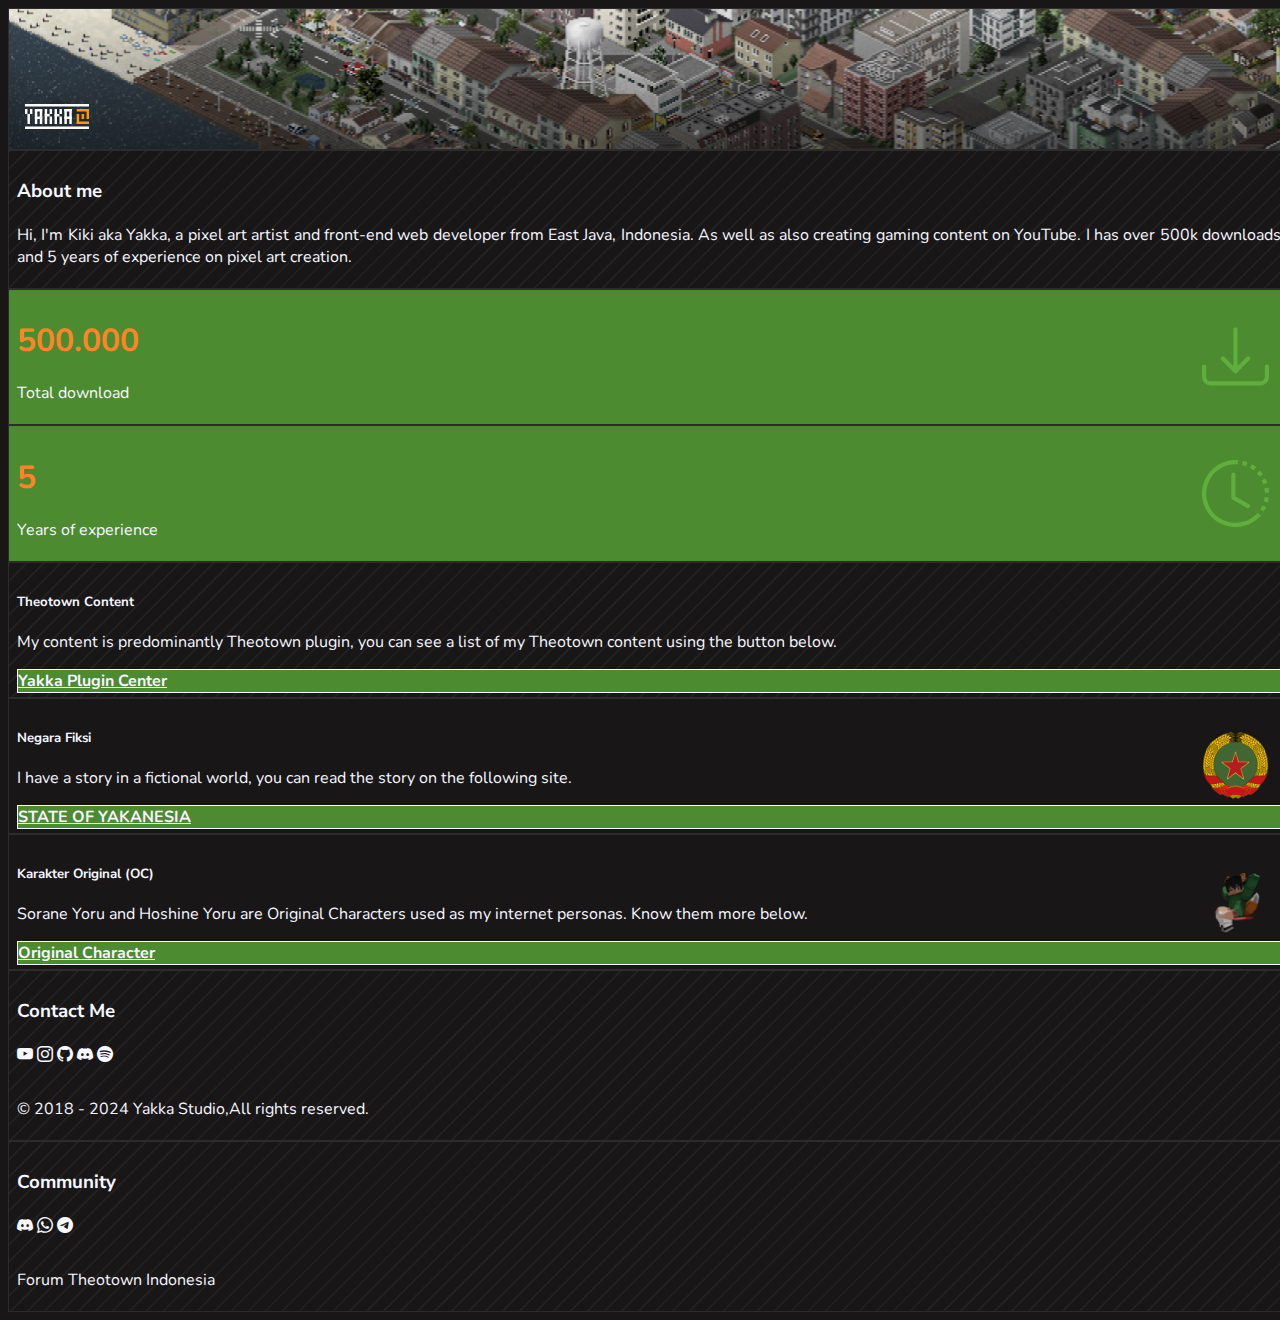
<file: index_en.html>
<!DOCTYPE html>
<html lang="en">
  <head>
    <!--General meta-->
    <meta http-equiv="Content-Type" content="text/html; charset=UTF-8" />
    <link rel="icon" href="IMG/ICON.png" type="image/x-icon" />
    <link rel="shortcut icon" href="IMG/ICON.png" type="image/x-icon" />
    <meta
      name="keywords"
      content="kiki012,kiki 012,kiki012 github,kiki012 orang,kiki012 theotown,kiki012 theotown build,kiki012 theotown game,kiki012 theotown indonesia,Yakka,Yakka theotown,Yakka theotown build,Yakka theotown game,Yakka theotown indonesia,theotown,theotown plugin,theotown forum,theotown best city,theotown best plugins,theotown download,theotown discord,download plugin theotown"
    />
    <!--Ikon situs-->
    <meta name="viewport" content="width=device-width, initial-scale=1.0" />

    <!-- Primary Meta Tags -->
    <title>Kiki012 website - Official</title>
    <meta name="title" content="Kiki012 website - Official " />
    <meta name="description" content="Kiki012 official website, contains his biography, social media links, and content." />

    <!-- Open Graph / Facebook -->
    <meta property="og:type" content="website" />
    <meta property="og:url" content="https://kiki012184.github.io/Kiki012.TT.id/" />
    <meta property="og:title" content="Kiki012 website - Official " />
    <meta property="og:description" content="Kiki012 official website, contains his biography, social media links, and content." />
    <meta property="og:image" content="https://kiki012184.github.io/Kiki012.TT.id/IMG/WEBBANNER.png" />

    <!-- Twitter -->
    <meta property="twitter:card" content="summary_large_image" />
    <meta property="twitter:url" content="https://kiki012184.github.io/Kiki012.TT.id/" />
    <meta property="twitter:title" content="Kiki012 website - Official " />
    <meta property="twitter:description" content="Kiki012 official website, contains his biography, social media links, and content." />
    <meta property="twitter:image" content="https://kiki012184.github.io/Kiki012.TT.id/IMG/WEBBANNER.png" />

    <!-- stylesheet script-->
    <link href="https://cdn.jsdelivr.net/npm/bootstrap@5.3.0/dist/css/bootstrap.min.css" rel="stylesheet" integrity="sha384-9ndCyUaIbzAi2FUVXJi0CjmCapSmO7SnpJef0486qhLnuZ2cdeRhO02iuK6FUUVM" crossorigin="anonymous" />
    <link rel="stylesheet" href="https://cdn.jsdelivr.net/npm/bootstrap-icons@1.10.5/font/bootstrap-icons.css" />
    <link rel="stylesheet" href="https://cdnjs.cloudflare.com/ajax/libs/animate.css/4.1.1/animate.min.css" />

    <script src="https://cdn.jsdelivr.net/npm/bootstrap@5.3.0/dist/js/bootstrap.bundle.min.js" integrity="sha384-geWF76RCwLtnZ8qwWowPQNguL3RmwHVBC9FhGdlKrxdiJJigb/j/68SIy3Te4Bkz" crossorigin="anonymous"></script>

    <link rel="stylesheet" href="customstyle.css" type="text/css" />
  </head>
  <body class="ykbody">
    <div class="row justify-content-center mt-3 mt-lg-5 h-100 w-100"><div class="col-12 col-md-10 col-lg-8">
      <div class="row gx-1 gy-2 mb-2">
        <div class="col-12 col-md-4 col-lg-3">
          <div class="container-fluid bento bg-logo">
            <img class="logo" src="IMG/yklgsvg.svg">
          </div>
        </div>
        <div class="col-12 col-md-8 col-lg-6">
          <div class="container-fluid bento bg-strip">
            <h3>About me</h3>
            <p>Hi, I'm Kiki aka Yakka, a pixel art artist and front-end web developer from East Java, Indonesia.  As well as also creating gaming content on YouTube. I has over 500k downloads and 5 years of experience on pixel art creation.</p>
          </div>
        </div>
        <div class="col-12 col-md-12 col-lg-3">
          <div class="row gx-1 gy-1 h-100">
            <div class="col-6 col-lg-12">
              <div class="container-fluid bento bg-qckinfo bg-tdown">
                <h1 class="txt-orgcl my-1">500.000</h1>
                <p class="my-0">Total download</p>
              </div>
            </div>
            <div class="col-6 col-lg-12">
              <div class="container-fluid bento bg-qckinfo bg-texp">
                <h1 class="txt-orgcl my-1">5</h1>
                <p class="my-0">Years of experience</p>
              </div>
            </div>
          </div>
        </div>

      </div>
      <div class="row gx-1 gy-2 mb-2">
        <div class="col-12 col-md-4">
          <div class="container-fluid bento bg-strip">
            <h5>Theotown Content</h5>
            <p>My content is predominantly Theotown plugin, you can see a list of my Theotown content using the button below.</p>
            <a href="https://kiki012184.github.io/Yakka.id/" class="btn btn-ben">Yakka Plugin Center</a>
          </div>
        </div>
        <div class="col-12 col-md-4">
          <div class="container-fluid bento bg-FICNAT">
            <h5>Negara Fiksi</h5>
            <p>I have a story in a fictional world, you can read the story on the following site.</p>
            <a href="#" class="btn btn-ben disabled">STATE OF YAKANESIA</a>
          </div>
        </div>
        <div class="col-12 col-md-4">
          <div class="container-fluid bento bg-OC">
            <h5>Karakter Original (OC)</h5>
            <p>Sorane Yoru and Hoshine Yoru are Original Characters used as my internet personas. Know them more below.</p>
            <a href="#" class="btn btn-ben disabled">Original Character</a>
          </div>
        </div>
      </div>
      <div class="row gx-1 gy-2">
        <div class="col-12 col-md-6">
          <div class="container-fluid bento bg-strip">
            <h3>Contact Me</h3>
            <p class="mb-2 w-100">
              <a href="https://youtube.com/@Kiki012-Yakka" class="btn btn-sm btn-ftr"><i class="bi bi-youtube"></i></a>
              <a href="https://instagram.com/kiki012.id" class="btn btn-sm btn-ftr"><i class="bi bi-instagram"></i></a>
              <a href="https://github.com/Kiki012184" class="btn btn-sm btn-ftr"><i class="bi bi-github"></i></a>
              <a href="https://discord.com/invite/PAmzM3Xqbh" class="btn btn-sm btn-ftr"><i class="bi bi-discord"></i></a>
              <a href="https://open.spotify.com/user/31zuydqhavxuig2wm2y3bydwuday?si=fu8EzOAsSa65QNyuRxI7_w" class="btn btn-sm btn-ftr"><i class="bi bi-spotify"></i></a>
            </p>
            <p>© 2018 - 2024 Yakka Studio,All rights reserved.</p>
          </div>
        </div>
        <div class="col-12 col-md-6">
          <div class="container-fluid bento bg-strip">
            <h3>Community</h3>
            <p class="mb-2 w-100">
              <a href="https://discord.com/invite/rREXcG4vSA" class="btn btn-sm btn-ftr"><i class="bi bi-discord"></i></a>
              <a href="https://chat.whatsapp.com/LvVy3RvijDw4cPuOFp5oPr" class="btn btn-sm btn-ftr"><i class="bi bi-whatsapp"></i></a>
              <a href="https://t.me/forumtheotownindonesia" class="btn btn-sm btn-ftr"><i class="bi bi-telegram"></i></a>
            </p>
            <p>Forum Theotown Indonesia</p>
          </div>
        </div>
      </div>
    </div></div>

  </body>
</html>
</file>
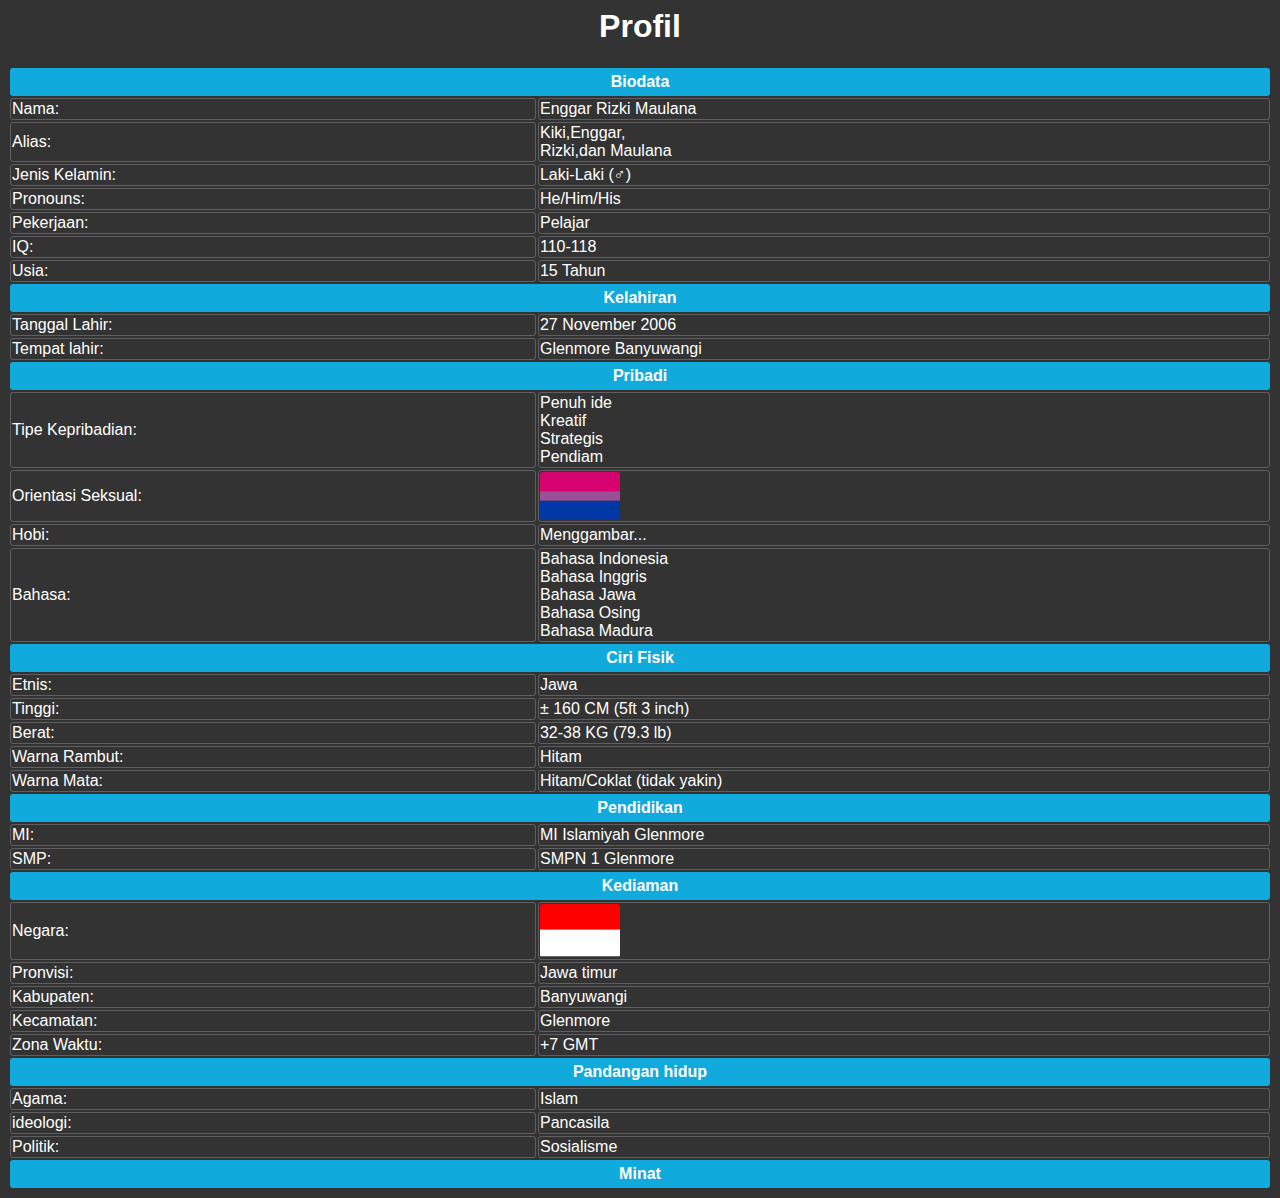
<file: Profile.html>
<!<!DOCTYPE HTML>
    <html>
    <head>
        <style>
            .main {
                background-color: #333333;
                color: #ffffff;
                font-family: Arial;
            }
            .w-100 {
                width: 100%;
            }
            h1,h2,h3,h4,h5,h6 {
                text-align: center;
            }
            table {
                max-width: 100%;
            }
            th {
                background-color: #11aadd;
                padding: 5px;
                border-radius: 3px;
            }
            tr,td {
                border: 1px solid rgba(200,200,200,.3);
                border-radius: 3px;
            }
            /*.prg-25 {
                background-color: rgb(190,80,80);
                padding: 1px 12.5%;
            }
            .prg-50 {
                background-color: rgb(190,190,80);
                padding: 1px 25%;
            }
            .prg-75 {
                background-color: rgb(100,190,80);
                padding: 1px 37.5%;
            }
            .prg-100 {
                background-color: #ffffaa;
                padding: 1px 50%;
            }*/
            .flag {
                max-width: 5rem;
                border-radius: 3px;
            }
        </style>
    </head>
    <body class="Main">
        <h1>Profil</h1>
        <table class="w-100">
            <tr>
                <th colspan="10">Biodata</th>
            </tr>
            <tr>
                <td>Nama:</td>
                <td>Enggar Rizki Maulana</td>
            </tr>
            <tr>
                <td>Alias:</td>
                <td>Kiki,Enggar,<br>Rizki,dan Maulana</td>
            </tr>
            <tr>
                <td>Jenis Kelamin:</td>
                <td>Laki-Laki (♂)</td>
            </tr>
            <tr>
                <td>Pronouns:</td>
                <td>He/Him/His</td>
            </tr>
            <tr>
                <td>Pekerjaan:</td>
                <td>Pelajar</td>
            </tr>
            <tr>
                <td>IQ:</td>
                <td>110-118</td>
            </tr>
            <tr>
                <td>Usia:</td>
                <td>15 Tahun</td>
            </tr>
            <tr>
                <th colspan="10">Kelahiran</th>
            </tr>
            <tr>
                <td>Tanggal Lahir:</td>
                <td>27 November 2006</td>
            </tr>
            <tr>
                <td>Tempat lahir:</td>
                <td>Glenmore Banyuwangi</td>
            </tr>
            <tr>
                <th colspan="10">Pribadi</th>
            </tr>
            <tr>
                <td>Tipe Kepribadian:</td>
                <td>Penuh ide<br>Kreatif<br>Strategis<br>Pendiam</td>
            </tr>
            <tr>
                <td>Orientasi Seksual:</td>
                <td>
                    <svg xmlns="http://www.w3.org/2000/svg" viewBox="0 0 800 480" class="flag">
                        <g fill-rule="evenodd">
                            <rect width="800" height="192" fill="#d60270" />
                            <rect width="800" height="96" y="192" fill="#9b4f96" />
                            <rect width="800" height="192" y="288" fill="#0038a8" />
                        </g>
                    </svg>
                </td>
            </tr>
            <tr>
                <td>Hobi:</td>
                <td>Menggambar...</td>
            </tr>
            <tr>
                <td>Bahasa:</td>
                <td>Bahasa Indonesia<br>Bahasa Inggris<br>Bahasa Jawa<br>Bahasa Osing<br>Bahasa Madura</td>
            </tr>
            <tr>
                <th colspan="10">Ciri Fisik</th>
            </tr>
            <tr>
                <td>Etnis:</td>
                <td>Jawa</td>
            </tr>
            <tr>
                <td>Tinggi:</td>
                <td>± 160 CM (5ft 3 inch)</td>
            </tr>
            <tr>
                <td>Berat:</td>
                <td>32-38 KG (79.3 lb)</td>
            </tr>
            <tr>
                <td>Warna Rambut:</td>
                <td>Hitam</td>
            </tr>
            <tr>
                <td>Warna Mata:</td>
                <td>Hitam/Coklat (tidak yakin)</td>
            </tr>
            <tr>
                <th colspan="10">Pendidikan</th>
            </tr>
            <tr>
                <td>MI:</td>
                <td>MI Islamiyah Glenmore</td>
            </tr>
            <tr>
                <td>SMP:</td>
                <td>SMPN 1 Glenmore</td>
            </tr>
            <tr>
                <th colspan="10">Kediaman</th>
            </tr>
            <tr>
                <td>Negara:</td>
                <td>
                    <svg xmlns="http://www.w3.org/2000/svg" viewBox="0 0 600 400" class="flag">
                        <g fill-rule="evenodd">
                            <rect width="800" height="200" fill="#FF0000" />
                            <rect width="800" height="200" y="192" fill="#FFFFFF" />
                        </g>
                    </svg></td>
            </tr>
            <tr>
                <td>Pronvisi:</td>
                <td>Jawa timur</td>
            </tr>
            <tr>
                <td>Kabupaten:</td>
                <td>Banyuwangi</td>
            </tr>
            <tr>
                <td>Kecamatan:</td>
                <td>Glenmore</td>
            </tr>
            <tr>
                <td>Zona Waktu:</td>
                <td>+7 GMT</td>
            </tr>

            <tr>
                <th colspan="2">Pandangan hidup</th>
            </tr>
            <tr>
                <td>Agama:</td>
                <td>Islam</td>
            </tr>
            <tr>
                <td>ideologi:</td>
                <td>Pancasila</td>
            </tr>
            <tr>
                <td>Politik:</td>
                <td>Sosialisme</td>
            </tr>
            <tr>
                <th colspan="2">Minat</th>
            </tr>
        </table>
    </body>
</html>
</file>
<file: customstyle.css>
@import url("https://fonts.googleapis.com/css2?family=Cabin&display=swap");
@import url("https://fonts.googleapis.com/css2?family=Montserrat:wght@500&display=swap");
@import url("https://fonts.googleapis.com/css2?family=Orbitron&display=swap");
@import url("https://fonts.googleapis.com/css2?family=Raleway&display=swap");
@import url('https://fonts.googleapis.com/css2?family=Nunito&family=Nunito+Sans&display=swap');
@import url('https://fonts.googleapis.com/css2?family=EB+Garamond&display=swap');
@import url('https://cdnjs.cloudflare.com/ajax/libs/animate.css/4.1.1/animate.min.css');

/* Generated pallete from: https://coolors.co/f7f7ff-4d8b31-dde8b9-181617-ff8427 */
:root {
  --YKCL-01: rgb(247, 247, 255); /* White #f7f7ff */
  --YKCL-02: rgb(77, 139, 49); /*Dark Green #4d8b31 */
  --YKCL-03: rgb(221, 232, 185); /*Light Green #dde8b9 */
  --YKCL-04: rgb(24, 22, 23); /* Black 1 #181617 */
  --YKCL-05: rgb(45, 43, 44); /*Black 2 #131117 */
  --YKCL-06: rgb(255, 132, 39); /* Digital Fox orange #ff8427 */
  
  --TTCL-01: #CEE5ED; /*Border*/
  --TTCL-02: #3D5F6B; /*Background*/
  --TTCL-03: #60828E; /*Overlay*/
  
  --YKGR-01: linear-gradient(to bottom,#191B55,#7F246C); /* Gradient NGNL */
  
  --YKFT-PRIM: "Cabin",Sans-Serif;
  --YKFT-SEC: "Montserrat",Sans-Serif;
  
  
}
/* Elements */
body {
  font-family: "Cabin", sans-serif;
  color: var(--YKCL-01);
}
img,
svg {
  max-width: 100%;
  overflow-x: scroll;
}
h1,h2,h3,h4,h5,h6 {
  font-family: "Nunito Sans",Sans-Serif;
  font-weight: bold;
}
p {
  font-family: "Nunito",Sans-Serif;
}
.ykbody {
  background-color: var(--YKCL-04);
  color: var(--YKCL-01);
  min-height: 100vh;
  justify-content: center;
  align-items: center;
  display: flex;
}
.bento {
  border: 1px solid var(--YKCL-05);
  height: 100%;
  width: 100%;
  min-height: 4rem;
  display: flex;
  flex-direction: column;
  justify-content: flex-end;
  align-items: flex-start;
  padding: 0.25rem;
  padding-left: 0.5rem;
  padding-top: 0.5rem;
  padding-bottom: 0.25rem;
  border-radius: 0px;
  overflow-x: hidden;
}
.bento p {
  text-align: justify;
}
.bento h1,h2,h3,h4,h5,h6 {
  margin-bottom: 0.25rem;
}
.bento .logo {
  min-width: 64px;
  margin-bottom: 1rem;
  margin-left: 0.5rem;
  margin-top: 1rem;
}
.bento .btn-ben {
  border: 1px solid var(--YKCL-01);
  color: var(--YKCL-01);
  background-color: var(--YKCL-02);
  font-weight: bold;
  font-family: "Nunito",Sans-Serif;
  min-width: 100%;
  border-radius: 0px;
}
.bento .btn-ben:hover:active {
  border: 1px solid var(--YKCL-02);
  color: var(--YKCL-02);
  background-color: var(--YKCL-01);
}
.bento .btn-ben:disabled {
  border: 1px solid var(--YKCL-02);
  color: var(--YKCL-02);
}
.bento .btn-ftr {
  background-color: transparent;
  color: var(--YKCL-01);
  text-align: start;
  border-radius: 0px;
}
.bento .btn-ftr:active:hover {
  background-color: var(--YKCL-02);
  color: var(--YKCL-01);
}

.txt-orgcl {
  color: var(--YKCL-06);
  font-family: "Nunito",Sans-Serif;
}

.bg-body-yk {
  background: url(IMG/IMG_WEBBG.png);
  background-position: center;
  background-size: cover;
  background-repeat: no-repeat;
}
.bg-logo {
  background: linear-gradient(to top,rgba(0,0,0,0.5), transparent),url(IMG/IMG_CARDHD.png);
  background-position: 25%;
  background-size: cover;
  background-repeat: no-repeat;
  min-height: 8rem;
  transition: background-position 0.5s ease;
}
.bg-logo:hover {
  background-position: 75%;
}
.bg-music {
  background: linear-gradient(to top,rgba(55,0,55,0.5), transparent),url(https://media1.tenor.com/m/Scvhaq655n0AAAAC/schwi.gif);
  background-position: 25% center;
  background-size: cover;
  background-repeat: no-repeat;
  color: rgb(190,60,150);
  min-height: 8rem;
}
.bg-ttsj {
  background: linear-gradient(to top,rgba(0,0,0,0.5), transparent),url(IMG/THUMB_ITP.jpg);
  background-position: center;
  background-size: cover;
  background-repeat: no-repeat;
  min-height: 8rem;
  font-family: "Nunito", Sans-serif !important;
  font-weight: 800;
  color: rgba(247,247,255,0.75);
}
.bg-yk {
  background: linear-gradient(to top,rgba(0,0,0,0.5), transparent),url(IMG/svg_yk.svg);
  background-position: center;
  background-size: cover;
  background-repeat: no-repeat;
}
.bg-br {
  background: linear-gradient(to top,rgba(0,0,0,0.5), transparent),url(IMG/svg_br.svg);
  background-position: center;
  background-size: cover;
  background-repeat: no-repeat;
}
.bg-OC {
  background-image: url(IMG/OCIMG.png);
  background-size: auto 50%;
  background-position: calc(100% - 1rem) center;
  background-repeat: no-repeat;
}
.bg-FICNAT {
  background-image: url(IMG/IMG_NATEMB.png);
  background-size: auto 50%;
  background-position: calc(100% - 1rem) center;
  background-repeat: no-repeat;
}
.bg-qckinfo {
  background: var(--YKCL-02);
}
.bg-tdown {
  background-image: url('data:image/svg+xml,<svg xmlns="http://www.w3.org/2000/svg" width="64px" height="64px" fill="%2360ae3d" class="bi bi-download" viewBox="0 0 16 16"><path d="M.5 9.9a.5.5 0 0 1 .5.5v2.5a1 1 0 0 0 1 1h12a1 1 0 0 0 1-1v-2.5a.5.5 0 0 1 1 0v2.5a2 2 0 0 1-2 2H2a2 2 0 0 1-2-2v-2.5a.5.5 0 0 1 .5-.5"/><path d="M7.646 11.854a.5.5 0 0 0 .708 0l3-3a.5.5 0 0 0-.708-.708L8.5 10.293V1.5a.5.5 0 0 0-1 0v8.793L5.354 8.146a.5.5 0 1 0-.708.708z"/></svg>');
  background-size: auto 50%;
  background-position: calc(100% - 1rem) center;
  background-repeat: no-repeat;
}
.bg-texp {
  background-image: url('data:image/svg+xml,<svg xmlns="http://www.w3.org/2000/svg" width="16" height="16" fill="%2360ae3d" class="bi bi-clock-history" viewBox="0 0 16 16"><path d="M8.515 1.019A7 7 0 0 0 8 1V0a8 8 0 0 1 .589.022zm2.004.45a7 7 0 0 0-.985-.299l.219-.976q.576.129 1.126.342zm1.37.71a7 7 0 0 0-.439-.27l.493-.87a8 8 0 0 1 .979.654l-.615.789a7 7 0 0 0-.418-.302zm1.834 1.79a7 7 0 0 0-.653-.796l.724-.69q.406.429.747.91zm.744 1.352a7 7 0 0 0-.214-.468l.893-.45a8 8 0 0 1 .45 1.088l-.95.313a7 7 0 0 0-.179-.483m.53 2.507a7 7 0 0 0-.1-1.025l.985-.17q.1.58.116 1.17zm-.131 1.538q.05-.254.081-.51l.993.123a8 8 0 0 1-.23 1.155l-.964-.267q.069-.247.12-.501m-.952 2.379q.276-.436.486-.908l.914.405q-.24.54-.555 1.038zm-.964 1.205q.183-.183.35-.378l.758.653a8 8 0 0 1-.401.432z"/><path d="M8 1a7 7 0 1 0 4.95 11.95l.707.707A8.001 8.001 0 1 1 8 0z"/><path d="M7.5 3a.5.5 0 0 1 .5.5v5.21l3.248 1.856a.5.5 0 0 1-.496.868l-3.5-2A.5.5 0 0 1 7 9V3.5a.5.5 0 0 1 .5-.5"/></svg>');
  background-size: auto 50%;
  background-position: calc(100% - 1rem) center;
  background-repeat: no-repeat;
}
.bg-strip {
  background: repeating-linear-gradient(135deg, rgba(255, 255, 255, 0.05), rgba(255, 255, 255, 0.05) 1px, transparent 2px, transparent 12px);
  background-position: 25%;
}
.bg-strip-prp {
  background: repeating-linear-gradient(45deg, rgba(180, 0, 180, 0.25), rgba(180, 0, 180, 0.25) 1px, transparent 2px, transparent 12px);
}
</file>
